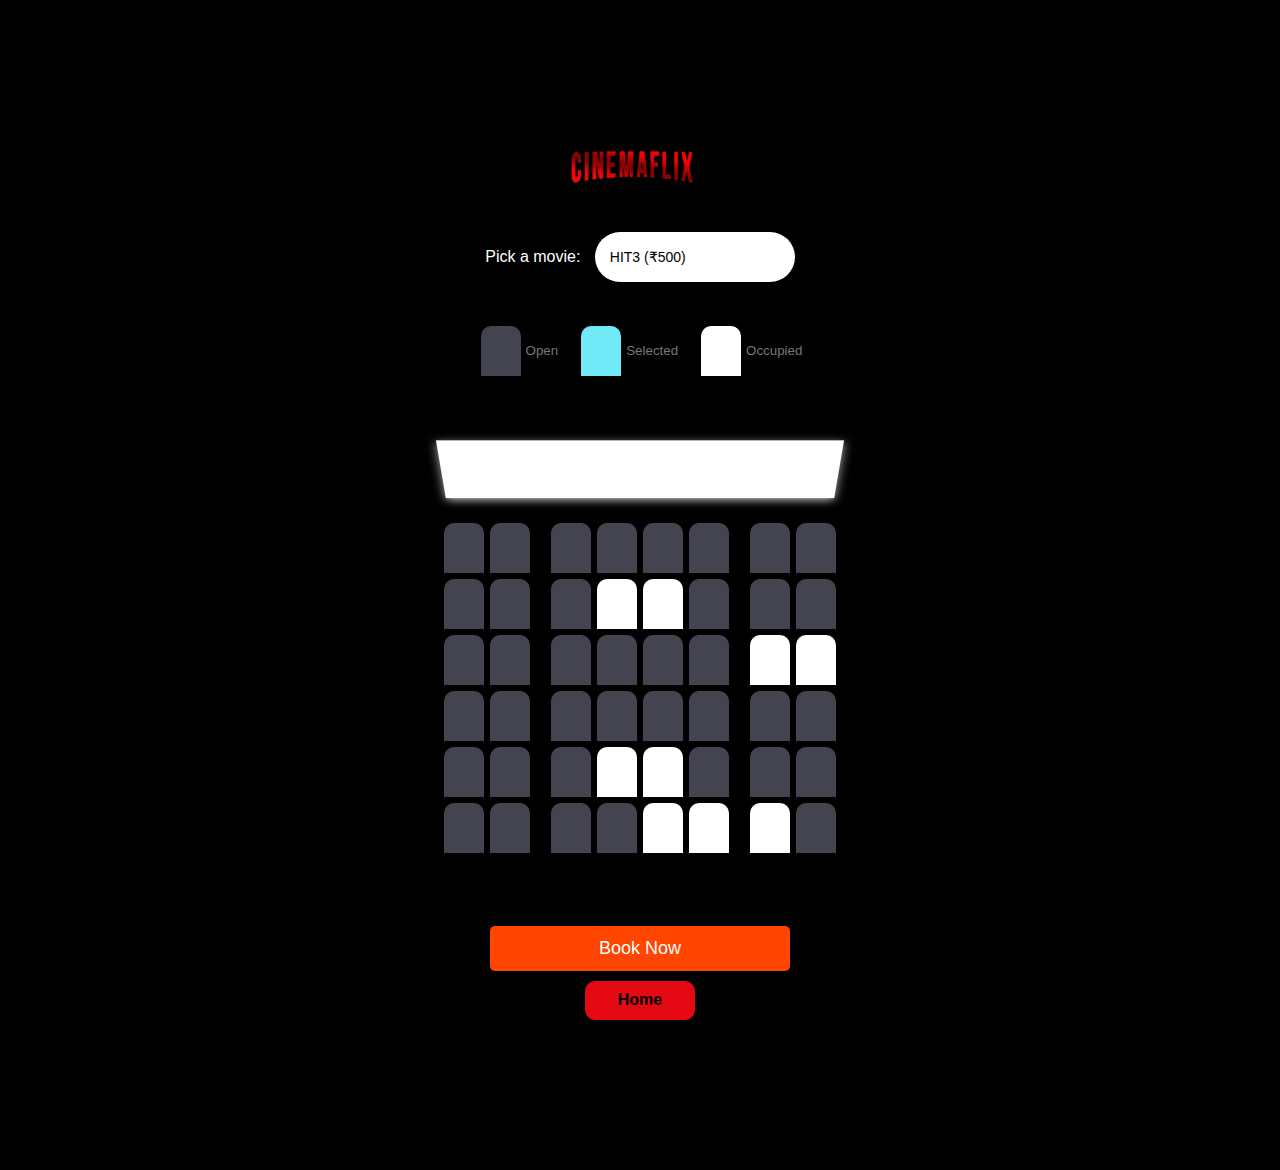
<file: movie.html>
<!DOCTYPE html>
<html lang="en">
  <head>
    <meta charset="UTF-8" />
    <meta name="viewport" content="width=device-width, initial-scale=1.0" />
    <meta http-equiv="X-UA-Compatible" content="ie=edge" />
    <link rel="stylesheet" href="movies.css" />
    <title>Movie Seat Booking</title>
    
  </head>
  <body style="background-color: black;">


    <div>
      <img class="main-logo" src="./image/logo2.png"/>
    </div>
    <div class="movie-container">
      <label>Pick a movie:</label>
      <select id="movie">
        <option value="500">HIT3 (₹500)</option>
        <option value="1000">Raja Saab (₹1000)</option>
        <option value="2000">Veeramallu (₹2000)</option>
      </select>
    </div>

    <ul class="showcase">
      <li>
        <div class="seat"></div>
        <small>Open</small>
      </li>
      <li>
        <div class="seat selected"></div>
        <small>Selected</small>
      </li>
      <li>
        <div class="seat occupied"></div>
        <small>Occupied</small>
      </li>
    </ul>

    <div class="container">
      <div class="screen"></div>

      <div class="row">
        <div class="seat"></div>
        <div class="seat"></div>
        <div class="seat"></div>
        <div class="seat"></div>
        <div class="seat"></div>
        <div class="seat"></div>
        <div class="seat"></div>
        <div class="seat"></div>
      </div>
      <div class="row">
        <div class="seat"></div>
        <div class="seat"></div>
        <div class="seat"></div>
        <div class="seat occupied"></div>
        <div class="seat occupied"></div>
        <div class="seat"></div>
        <div class="seat"></div>
        <div class="seat"></div>
      </div>
      <div class="row">
        <div class="seat"></div>
        <div class="seat"></div>
        <div class="seat"></div>
        <div class="seat"></div>
        <div class="seat"></div>
        <div class="seat"></div>
        <div class="seat occupied"></div>
        <div class="seat occupied"></div>
      </div>
      <div class="row">
        <div class="seat"></div>
        <div class="seat"></div>
        <div class="seat"></div>
        <div class="seat"></div>
        <div class="seat"></div>
        <div class="seat"></div>
        <div class="seat"></div>
        <div class="seat"></div>
      </div>
      <div class="row">
        <div class="seat"></div>
        <div class="seat"></div>
        <div class="seat"></div>
        <div class="seat occupied"></div>
        <div class="seat occupied"></div>
        <div class="seat"></div>
        <div class="seat"></div>
        <div class="seat"></div>
      </div>
      <div class="row">
        <div class="seat"></div>
        <div class="seat"></div>
        <div class="seat"></div>
        <div class="seat"></div>
        <div class="seat occupied"></div>
        <div class="seat occupied"></div>
        <div class="seat occupied"></div>
        <div class="seat"></div>
      </div>
    </div>

    
      <button id="bookTicketButton" style="
      padding: 12px 24px; 
      font-size: 18px; 
      margin-top: 20px; 
      cursor: pointer; 
      background-color: #ff4500; 
      color: white; 
      border: none; 
      border-radius: 5px;
      transition: background-color 0.3s ease;
      width: 100%;
      max-width: 300px;
      display: block;
      margin-left: auto;
      margin-right: auto;
  ">
      Book Now
  </button>
      <a href="./index.html">
        <button class="btn-home">
          Home
        </button>
      </a>

    <script src="movie.js"></script>
  </body>
</html>
</file>
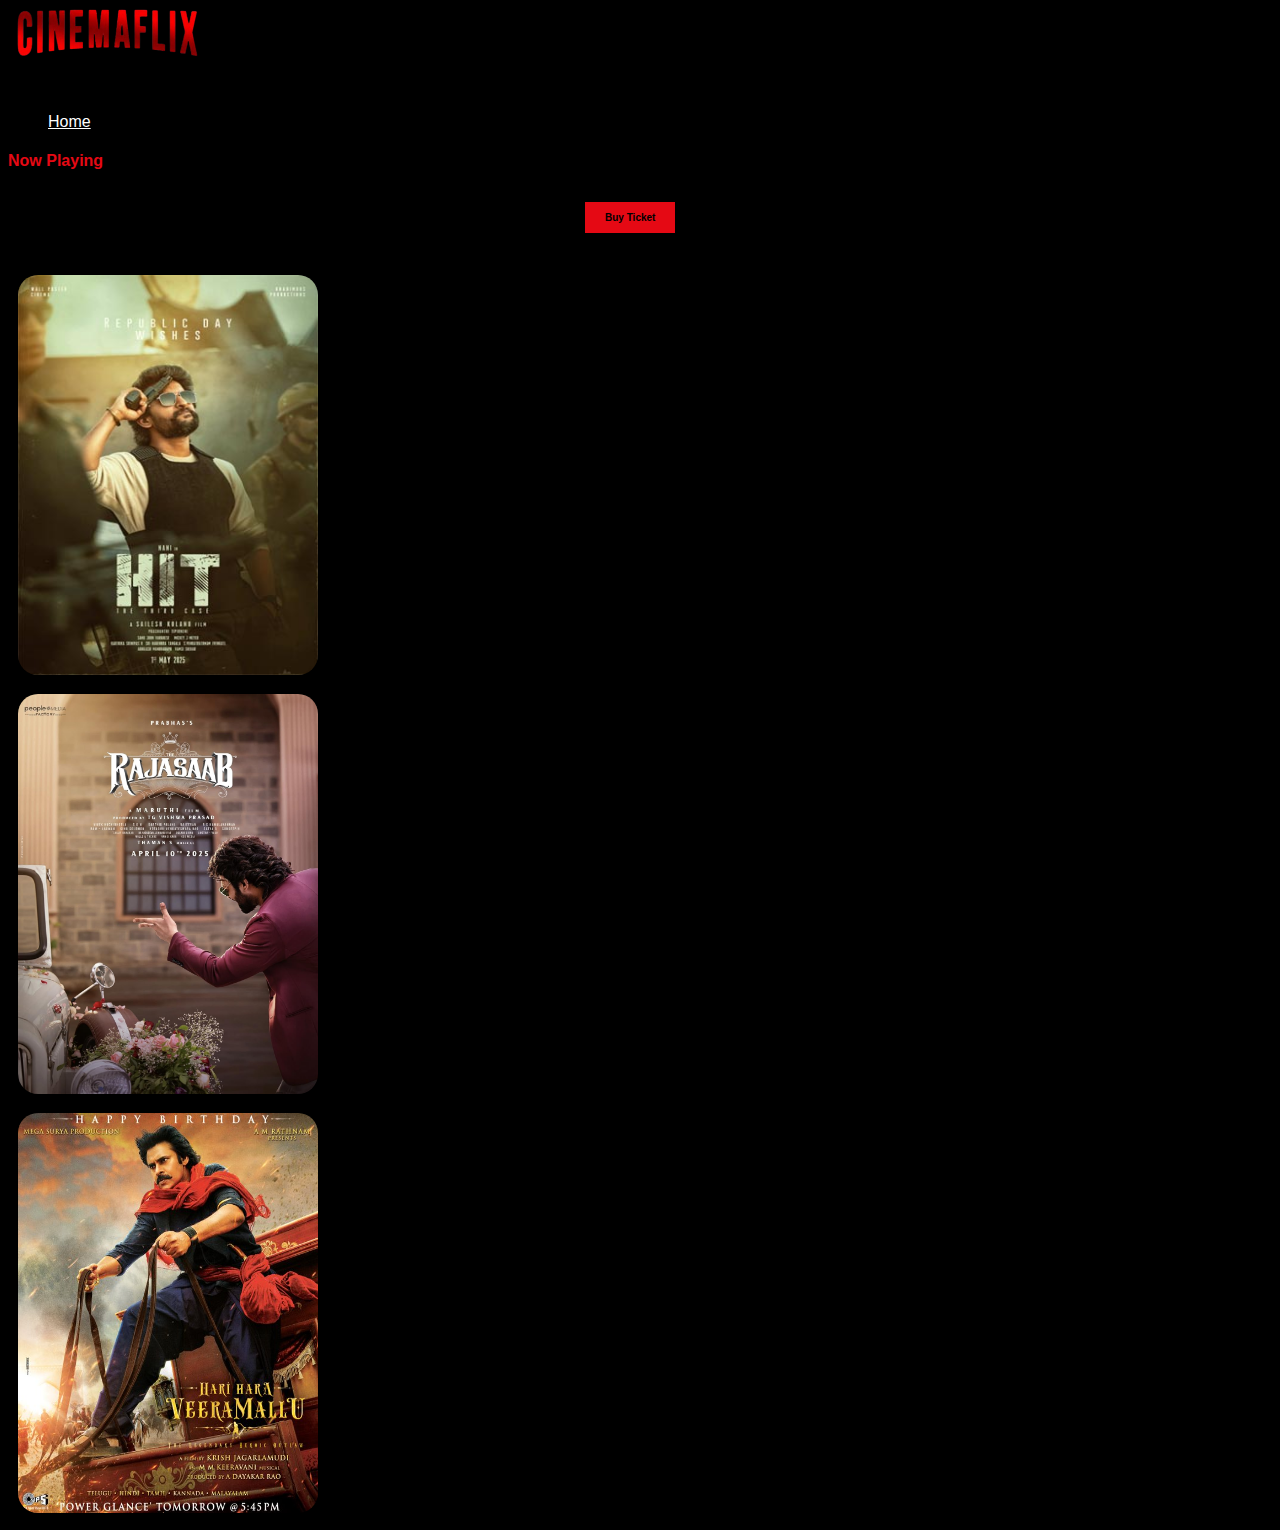
<file: playing.html>
<!DOCTYPE html>
<html lang="en">
<head>
    <meta charset="UTF-8">
    <meta http-equiv="X-UA-Compatible" content="IE=edge">
    <meta name="viewport" content="width=device-width, initial-scale=1.0">
    <title>Document</title>
    <link rel="stylesheet" href="style-home.css">
    <link href="https://cdn.jsdelivr.net/npm/bootstrap@5.0.0-beta2/dist/css/bootstrap.min.css" rel="stylesheet" integrity="sha384-BmbxuPwQa2lc/FVzBcNJ7UAyJxM6wuqIj61tLrc4wSX0szH/Ev+nYRRuWlolflfl" crossorigin="anonymous">
   
    
    <style>
        .img-card {
            max-width: 100%;
            height: auto;
            margin: 10px;
            margin-bottom: 5px;
            border-radius: 20px;
        }
        .btn-custom {
            background-color: #E50914;
            color: white;
            border: none;
            padding: 10px 20px;
            font-size: 10px;
            cursor: pointer;
        }
        .btn-custom:hover {
            background-color: #f40612;
        }
        .bg-custom {
            background-color: #000;
        }
        .nav-link {
            color: white !important;
        }
        .nav-link:hover {
            color: #E50914 !important;
        }
    </style>
</head>
<body style="background-color: black;">
    <nav class="navbar navbar-expand-lg navbar-light bg-custom">
        <div class="container">
          <a class="navbar-brand" href="#">
            <img src="./image/logo.png" style="width:200px"/>
          </a>
           
          <div >
            <ul class="navbar-nav me-auto mb-2 mb-lg-0">
              <li class="nav-item">
                <a class="nav-link active" aria-current="page" href="./index.html">Home</a>
              </li>
            </ul>
          </div>
        </div>
    </nav>

    <div>
        <h4 style="color: #E50914; font-weight: 700;" class="text-center my-4">Now Playing</h4>
    </div>
    <div class="btn-collection-playing my-4 text-center">
        <a href="movie.html">
            <button class="btn btn-custom">Buy Ticket</button>
        </a>
    </div>
    
    <div class="container">
        <div class="row justify-content-center">
            <div class="col-lg-4 col-md-6 col-sm-12 text-center mb-5">
                <a href="https://www.youtube.com/watch?v=PT0lYT4O9tQ">
                    <img src="./image/HIT3.jpg" style="height: 400px; width:300px;" class="img-card"/>
                </a>
            </div>
            <div class="col-lg-4 col-md-6 col-sm-12 text-center mb-5">
                <a href="https://www.youtube.com/watch?v=B7_yaqvtfds">
                    <img src="./image/rajasab.jpg" style="height: 400px; width:300px;" class="img-card"/>
                </a>
            </div>
            <div class="col-lg-4 col-md-6 col-sm-12 text-center mb-5">
                <a href="https://www.youtube.com/watch?v=CKp2EfacAZw">
                    <img src="./image/veera.jpg" style="height: 400px; width:300px;" class="img-card"/>
                </a>
            </div>
        </div>
    </div>

    <script src="https://cdn.jsdelivr.net/npm/@popperjs/core@2.6.0/dist/umd/popper.min.js" integrity="sha384-KsvD1yqQ1/1+IA7gi3P0tyJcT3vR+NdBTt13hSJ2lnve8agRGXTTyNaBYmCR/Nwi" crossorigin="anonymous"></script>
    <script src="https://cdn.jsdelivr.net/npm/bootstrap@5.0.0-beta2/dist/js/bootstrap.min.js" integrity="sha384-nsg8ua9HAw1y0W1btsyWgBklPnCUAFLuTMS2G72MMONqmOymq585AcH49TLBQObG" crossorigin="anonymous"></script>
</body>
</html>
</file>
<file: movies.css>
* {
    box-sizing: border-box;
}

body {
     
    background-size: cover; 
    background-position: center; 
    background-repeat: no-repeat; 
    color: #fff;
    display: flex;
    flex-direction: column;
    align-items: center;
    justify-content: center;
    height: 130vh;
    font-family: 'Lato', sans-serif;
    margin: 0;
}


.movie-container {
    margin: 20px 0;
}


.movie-container select {
    background-color: #fff;
    border: 0;
    border-radius: 25px;
    font-size: 14px;
    margin-left: 10px;
    padding: 5px 15px 5px 15px;
    -moz-appearance: none;
    -webkit-appearance: none;
    appearance: none;
    width: 200px;
    height:50px;
}

.container {
    perspective: 1000px;
    margin-bottom: 30px;
    background-color: rgba(0, 0, 0, 0.8); 
    padding: 20px; 
    border-radius: 10px; 
    box-shadow: 0 4px 8px rgba(0, 0, 0, 0.5); 
}


.seat {
    background-color: #444451;
    height: 50px;
    width: 40px;
    margin: 3px;
    border-top-left-radius: 10px;
    border-top-right-radius: 10px;
}

.seat.selected {
    background-color: #6feaf6;
}

.seat.occupied {
    background-color: #fff;
}

.seat:nth-of-type(2) {
    margin-right: 18px;
}

.seat:nth-last-of-type(2) {
    margin-left: 18px;
}

.seat:not(.occupied):hover {
    cursor: pointer;
    transform: scale(1.2);
}

.showcase .seat:not(.occupied):hover {
    cursor: default;
    transform: scale(1);
}

.showcase {
    background: rgba(0, 0, 0, 0.1);
    padding: 5px 10px;
    border-radius: 5px;
    color: #777;
    list-style-type: none;
    display: flex;
    justify-content: space-between;
}

.showcase li {
    display: flex;
    align-items: center;
    justify-content: center;
    margin: 0 10px;
}

.showcase li small {
    margin-left: 2px;
}

.row {
    display: flex;
}

.screen {
    background-color: #fff;
    height: 70px;
    width: 100%;
    margin: 15px 0;
    transform: rotateX(-45deg);
    box-shadow: 0 3px 10px rgba(255, 255, 255, 0.7);
}

p.text {
    margin: 5px 0;
}

p.text span {
    color: #6feaf6;
}


#discount-message {
    color: #ffcc00; 
    font-size: 1.1rem; 
    font-weight: bold;
    margin-top: 10px; 
}
.btn-home{
    background-color: #E50914;
    border: 1px solid #E50914;
    padding: .6em 2em;
    border-radius: 10px;
    font-size: 1em;
    font-weight: 600;
    cursor: pointer;
    margin-top: 10px;
}
.main-logo{
    width:90%;
    max-width: 150px;
}
</file>
<file: style-home.css>
.bg-custom{
    background-color: black;
     
}


*{
    font-family: 'Montserrat', sans-serif;
}

.nav-link{
    color: white !important;
    font-weight: 500 !important;
}

.btn-custom{
    background-color: #E50914 !important;
    font-weight: 800 !important;
    color:black !important;
     
}

.btn-collection{
     
    max-width: 241px;
    margin:  2em auto;
}

.img-card{
    margin: 5px 0px;
    transition: .1s;
}
.img-card:hover{
    transform: scale(1.04);
    cursor: pointer;
}


.btn-collection-playing{
     
    max-width: 110px;
    margin:  2em auto;
}
</file>
